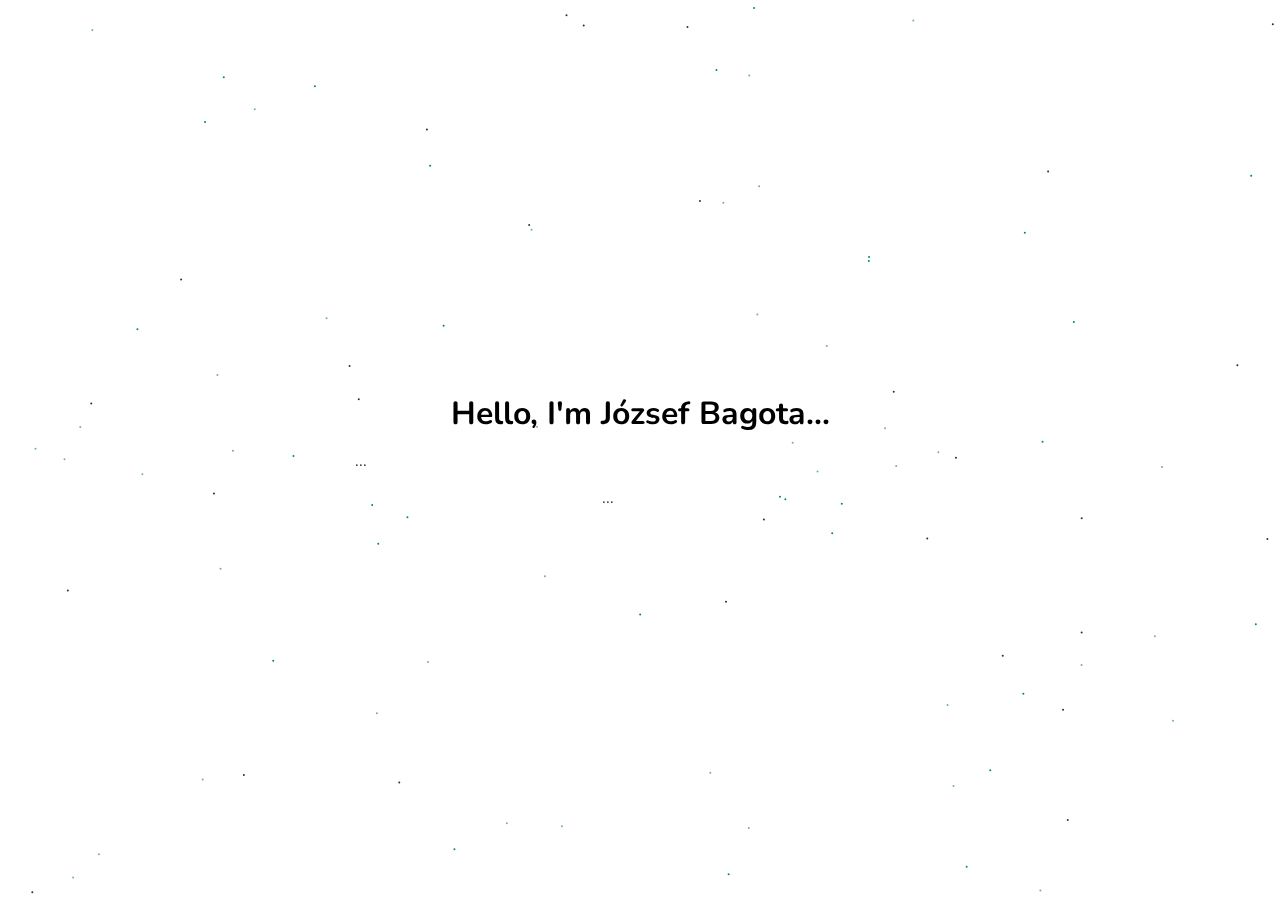
<file: index.html>
<!DOCTYPE html>
<html lang="en">
  <head>
    <meta charset="UTF-8" />
    <meta name="viewport" content="width=device-width, initial-scale=1.0" />
    <title>About Me</title>
    <link rel="stylesheet" href="css/style.css" />
  </head>
  <body>
    <div class="center">
      <div><h1>Hello, I'm József Bagota...</h1></div>
      <div>
        <p id="dots">...</p>
        <p id="second" onmouseover="displayWord(this)">a freelance</p>
        <p id="third" onmouseover="displayWord(this)">graphic</p>
        <p id="fourth" onmouseover="displayWord(this)">designer</p>
        <p id="fifth" onmouseover="displayWord(this)">who</p>
        <p id="sixth" onmouseover="displayWord(this)">decided</p>
        <p id="seventh" onmouseover="displayWord(this)">to learn</p>
        <p id="eighth" onmouseover="displayWord(this)">HTML,</p>
        <p id="ninth" onmouseover="displayWord(this)">CSS</p>
        <p id="tenth" onmouseover="displayWord(this)">and</p>
        <p id="eleventh" onmouseover="displayWord(this)">JavaScript.</p>
      </div>
      <div>
        <p id="dots">...</p>
        <a
          href="http://www.shutterstock.com/hu/g/bagotajozsef"
          onmouseover="displayWord(this)"
          >graphics</a
        >
      </div>
    </div>
    <div class="canvas-wrapper">
      <canvas id="canvas"></canvas>
    </div>
    <script src="./js/main.js"></script>
    <script src="./js/canvas.js"></script>
  </body>
</html>
</file>
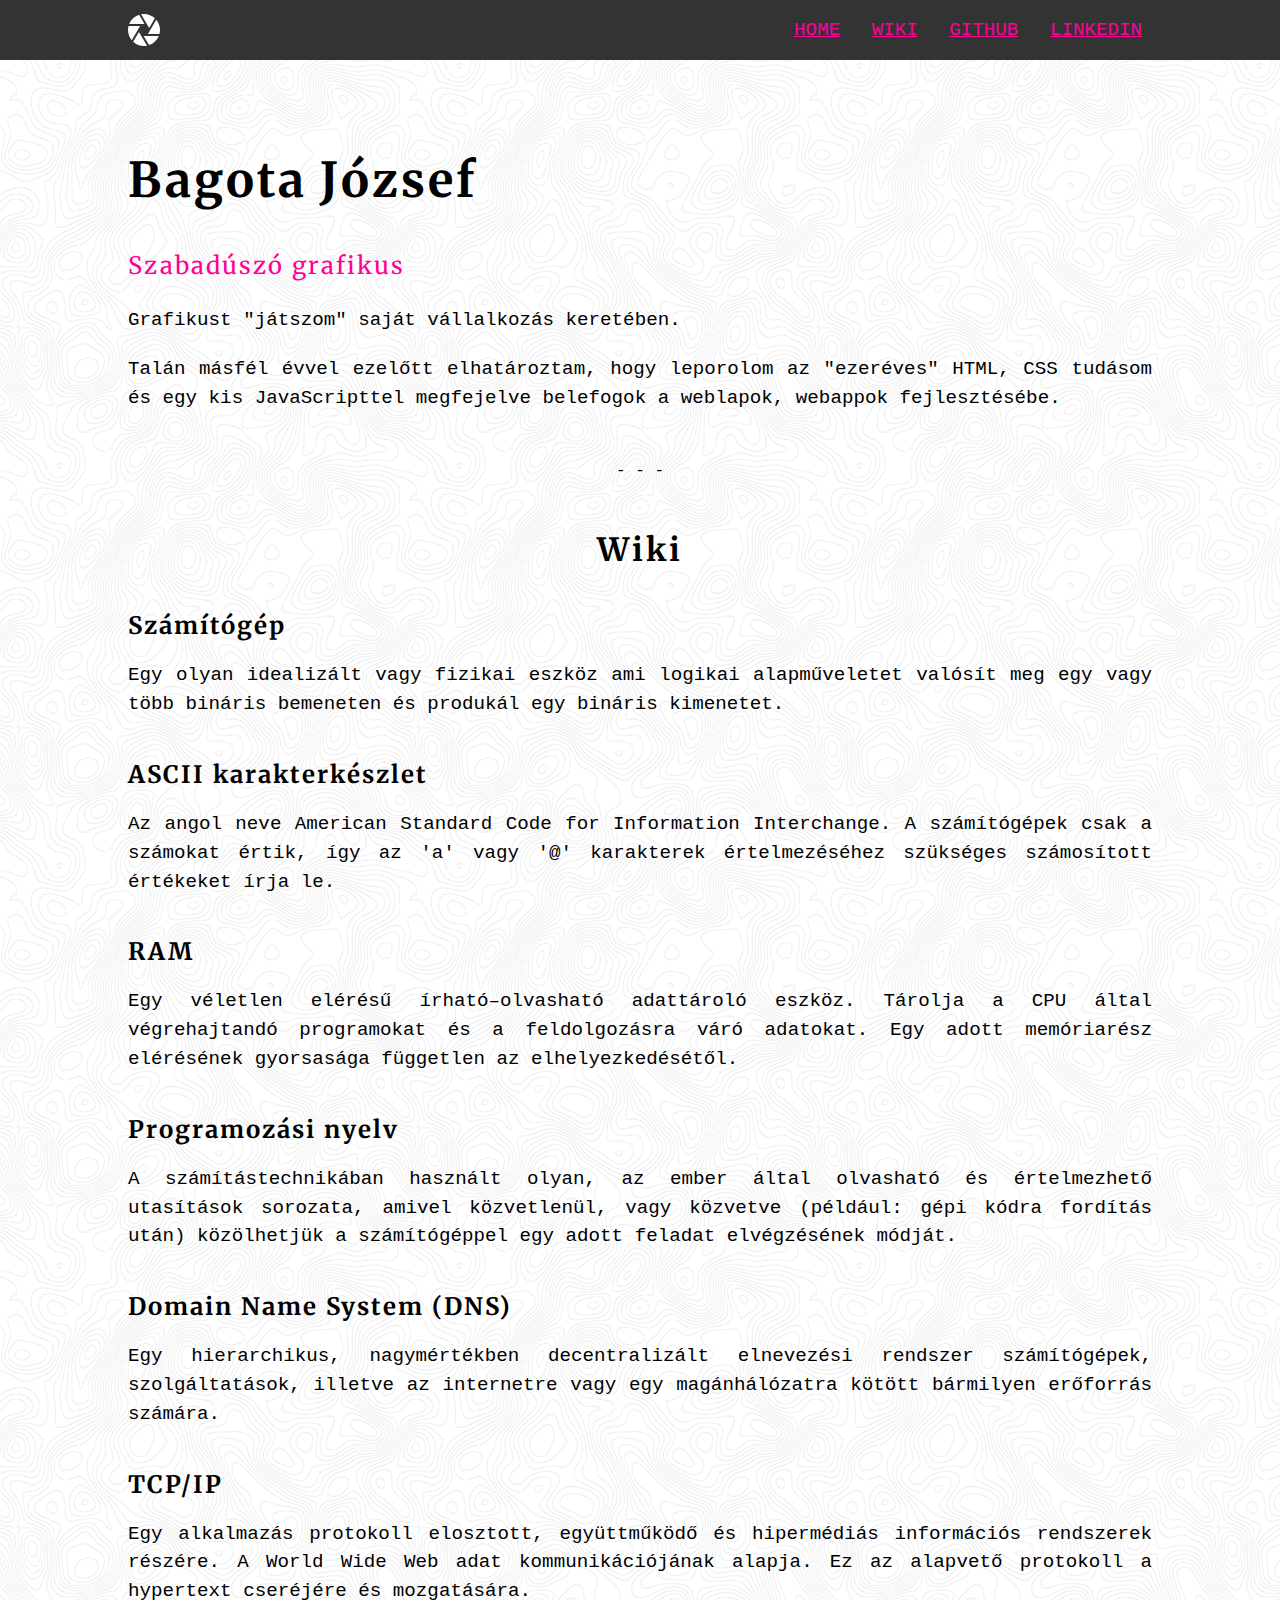
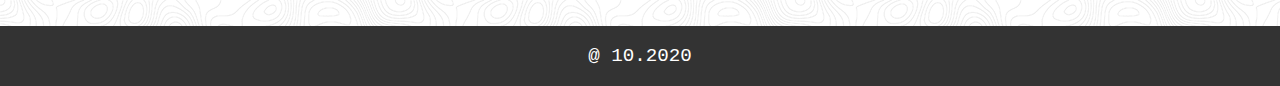
<file: myfirstwebsite/index.html>
<!DOCTYPE html>
<html lang="en">
    <head>
        <meta charset="UTF-8" />
        <meta name="viewport" content="width=device-width, initial-scale=1.0" />
        <title>Az első weboldalam</title>
        <link rel="stylesheet" href="style.css" />
        <link
            href="https://fonts.googleapis.com/css2?family=Merriweather:wght@400;700&family=Roboto&display=swap"
            rel="stylesheet"
        />
    </head>
    <body>
        <header>
            <nav>
                <img src="assets/aperture.svg" alt="logo" />
                <ul>
                    <li>
                        <a href="index.html" title="Az első weboldalam">Home</a>
                    </li>
                    <li>
                        <a href="#wiki" title="Wiki">Wiki</a>
                    </li>
                    <li>
                        <a
                            href="https://github.com/bagotaj"
                            target="_blank"
                            title="GitHub"
                            >Github</a
                        >
                    </li>
                    <li>
                        <a
                            href="https://www.linkedin.com/in/jbagota/"
                            target="_blank"
                            title="Linkedin"
                            >Linkedin</a
                        >
                    </li>
                </ul>
            </nav>
        </header>
        <div class="container">
            <section>
                <h1 class="name">Bagota József</h1>
                <h2 class="pink">Szabadúszó grafikus</h2>
                <p>Grafikust "játszom" saját vállalkozás keretében.</p>
                <p>
                    Talán másfél évvel ezelőtt elhatároztam, hogy leporolom az
                    "ezeréves" HTML, CSS tudásom és egy kis JavaScripttel
                    megfejelve belefogok a weblapok, webappok fejlesztésébe.
                </p>
            </section>
            <div class="center" id="wiki">
                <span>- - -</span>
            </div>
            <article>
                <div class="center">
                    <h1 class="wikititle">Wiki</h1>
                </div>
                <h2>Számítógép</h2>
                <p>
                    Egy olyan idealizált vagy fizikai eszköz ami logikai
                    alapműveletet valósít meg egy vagy több bináris bemeneten és
                    produkál egy bináris kimenetet.
                </p>
                <h2>ASCII karakterkészlet</h2>
                <p>
                    Az angol neve American Standard Code for Information
                    Interchange. A számítógépek csak a számokat értik, így az
                    'a' vagy '@' karakterek értelmezéséhez szükséges számosított
                    értékeket írja le.
                </p>
                <h2>RAM</h2>
                <p>
                    Egy véletlen elérésű írható–olvasható adattároló eszköz.
                    Tárolja a CPU által végrehajtandó programokat és a
                    feldolgozásra váró adatokat. Egy adott memóriarész
                    elérésének gyorsasága független az elhelyezkedésétől.
                </p>
                <h2>Programozási nyelv</h2>
                <p>
                    A számítástechnikában használt olyan, az ember által
                    olvasható és értelmezhető utasítások sorozata, amivel
                    közvetlenül, vagy közvetve (például: gépi kódra fordítás
                    után) közölhetjük a számítógéppel egy adott feladat
                    elvégzésének módját.
                </p>
                <h2>Domain Name System (DNS)</h2>
                <p>
                    Egy hierarchikus, nagymértékben decentralizált elnevezési
                    rendszer számítógépek, szolgáltatások, illetve az internetre
                    vagy egy magánhálózatra kötött bármilyen erőforrás számára.
                </p>
                <h2>TCP/IP</h2>
                <p>
                    Egy alkalmazás protokoll elosztott, együttműködő és
                    hipermédiás információs rendszerek részére. A World Wide Web
                    adat kommunikációjának alapja. Ez az alapvető protokoll a
                    hypertext cseréjére és mozgatására.
                </p>
            </article>
        </div>
        <footer>
            <p>@ 10.2020</p>
        </footer>
    </body>
</html>
</file>
<file: css/style.css>
@import url('https://fonts.googleapis.com/css2?family=Nunito:wght@200;400&display=swap');

* {
  padding: 0;
  margin: 0;
  font-family: 'Nunito', sans-serif;
}

body {
  width: 100%;
  height: 100vh;
  display: flex;
  justify-content: center;
  align-items: center;
}

.center {
  display: flex;
  flex-direction: column;
  justify-content: center;
  align-items: center;
  position: absolute;
  z-index: 1000;
}

.center div:nth-child(2) {
  margin: 15px 0;
}

p {
  background-color: transparent;
  color: #1c3341;
  display: inline;
  opacity: 0;
}

#dots {
  opacity: 1;
}

a {
  opacity: 0;
  text-decoration: none;
  color: #008773;
}

.canvas-wrapper {
  width: 100%;
  height: 100%;
}

canvas {
  position: fixed;
  background-color: white;
}
</file>
<file: myfirstwebsite/style.css>
�� *   { 
         m a r g i n :   0 p x ; 
         f o n t - f a m i l y :   " C o u r i e r   N e w " ,   C o u r i e r ,   m o n o s p a c e ; 
 } 
 
 b o d y   { 
         b a c k g r o u n d - i m a g e :   u r l ( . / a s s e t s / t o p o g r a p h y . p n g ) ; 
         b a c k g r o u n d - r e p e a t :   r e p e a t ; 
         b a c k g r o u n d - c o l o r :   l i g h t g r a y ; 
         p o s i t i o n :   r e l a t i v e ; 
 } 
 
 h e a d e r   { 
         b a c k g r o u n d - c o l o r :   # 3 3 3 3 3 3 ; 
         p o s i t i o n :   f i x e d ; 
         t o p :   0 p x ; 
         l e f t :   0 p x ; 
         w i d t h :   1 0 0 % ; 
 } 
 
 n a v   { 
         p a d d i n g :   0   1 0 % ; 
         m a r g i n :   a u t o ; 
         d i s p l a y :   f l e x ; 
         a l i g n - i t e m s :   c e n t e r ; 
         j u s t i f y - c o n t e n t :   s p a c e - b e t w e e n ; 
         h e i g h t :   6 0 p x ; 
         f o n t - s i z e :   1 . 2 r e m ; 
 } 
 
 n a v   u l   l i   { 
         d i s p l a y :   i n l i n e ; 
         p a d d i n g :   1 0 p x ; 
         c o l o r :   w h i t e ; 
 } 
 
 n a v   u l   l i   a   { 
         c o l o r :   # f f 0 0 9 9 ; 
         t e x t - t r a n s f o r m :   u p p e r c a s e ; 
 } 
 
 . c o n t a i n e r   { 
         p a d d i n g :   0   1 0 % ; 
         d i s p l a y :   b l o c k ; 
 } 
 
 . c e n t e r   { 
         d i s p l a y :   f l e x ; 
         a l i g n - i t e m s :   c e n t e r ; 
         j u s t i f y - c o n t e n t :   s p a c e - b e t w e e n ; 
 } 
 
 s p a n   { 
         m a r g i n :   a u t o ; 
         p a d d i n g :   3 0 p x   0   5 0 p x   0 ; 
 } 
 
 h 1   { 
         m a r g i n :   4 0 p x   0 p x   3 0 p x   0 p x ; 
         f o n t - f a m i l y :   " M e r r i w e a t h e r " ,   C o u r i e r ,   s e r i f ; 
         l e t t e r - s p a c i n g :   3 p x ; 
 } 
 
 h 1 . n a m e   { 
         f o n t - s i z e :   3 r e m ; 
         m a r g i n - t o p :   1 5 0 p x ; 
 } 
 
 h 1 . w i k i t i t l e   { 
         f o n t - s i z e :   2 r e m ; 
         m a r g i n :   a u t o ; 
 } 
 
 h 2   { 
         m a r g i n :   4 0 p x   0 p x   2 0 p x   0 p x ; 
         f o n t - f a m i l y :   " M e r r i w e a t h e r " ,   C o u r i e r ,   s e r i f ; 
         l e t t e r - s p a c i n g :   2 p x ; 
 } 
 
 h 2 . p i n k   { 
         c o l o r :   # f f 0 0 9 9 ; 
         m a r g i n - t o p :   4 0 p x ; 
         m a r g i n - b o t t o m :   2 5 p x ; 
         f o n t - w e i g h t :   4 0 0 ; 
 } 
 
 p   { 
         m a r g i n - b o t t o m :   2 0 p x ; 
         f o n t - s i z e :   1 . 2 r e m ; 
         t e x t - a l i g n :   j u s t i f y ; 
         l i n e - h e i g h t :   1 . 5 ; 
 } 
 
 f o o t e r   { 
         b a c k g r o u n d - c o l o r :   # 3 3 3 3 3 3 ; 
         d i s p l a y :   f l e x ; 
         a l i g n - i t e m s :   c e n t e r ; 
         j u s t i f y - c o n t e n t :   s p a c e - b e t w e e n ; 
         h e i g h t :   6 0 p x ; 
         f o n t - s i z e :   1 . 2 r e m ; 
         m a r g i n - t o p :   2 0 p x ; 
 } 
 
 f o o t e r   p   { 
         c o l o r :   w h i t e ; 
         m a r g i n :   a u t o ; 
 } 
</file>
